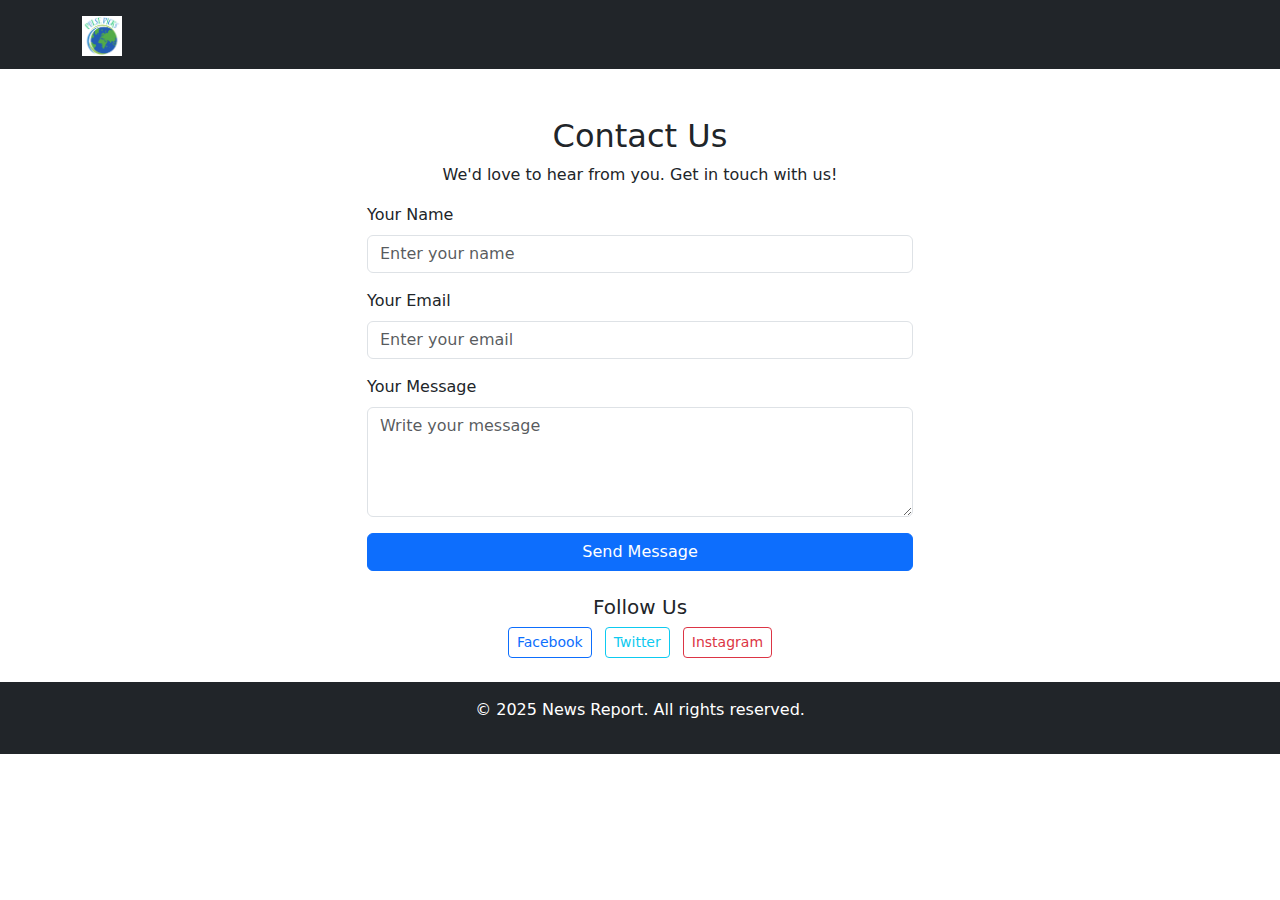
<file: contact.html>
<!DOCTYPE html>
<html lang="en">

<head>
    <meta charset="UTF-8">
    <meta name="viewport" content="width=device-width, initial-scale=1.0">
    <title>Contact Us</title>
    <link href="https://cdn.jsdelivr.net/npm/bootstrap@5.3.0/dist/css/bootstrap.min.css" rel="stylesheet">
</head>

<body>

    <!-- Navbar -->
    <nav class="navbar navbar-expand-lg navbar-dark bg-dark">
        <div class="container">
            <a class="navbar-brand" href="index.html">
                <img src="logo.png" alt="Pulse Picks Logo" width="40" height="40" class="d-inline-block align-text-top">
                
            </a>        </div>
    </nav>

    <div class="container mt-5">
        <h2 class="text-center">Contact Us</h2>
        <p class="text-center">We'd love to hear from you. Get in touch with us!</p>

        <!-- Contact Form -->
        <div class="row justify-content-center">
            <div class="col-md-6">
                <form action="#" method="POST">
                    <div class="mb-3">
                        <label for="name" class="form-label">Your Name</label>
                        <input type="text" class="form-control" id="name" placeholder="Enter your name" required>
                    </div>
                    <div class="mb-3">
                        <label for="email" class="form-label">Your Email</label>
                        <input type="email" class="form-control" id="email" placeholder="Enter your email" required>
                    </div>
                    <div class="mb-3">
                        <label for="message" class="form-label">Your Message</label>
                        <textarea class="form-control" id="message" rows="4" placeholder="Write your message"
                            required></textarea>
                    </div>
                    <button type="submit" class="btn btn-primary w-100">Send Message</button>
                </form>
            </div>
        </div>

        <!-- Social Media Links -->
        <div class="text-center mt-4">
            <h5>Follow Us</h5>
            <a href="#" class="btn btn-outline-primary btn-sm me-2"><i class="bi bi-facebook"></i> Facebook</a>
            <a href="#" class="btn btn-outline-info btn-sm me-2"><i class="bi bi-twitter"></i> Twitter</a>
            <a href="#" class="btn btn-outline-danger btn-sm"><i class="bi bi-instagram"></i> Instagram</a>
        </div>
    </div>

    <footer class="bg-dark text-white text-center py-3 mt-4">
        <p>&copy; 2025 News Report. All rights reserved.</p>
    </footer>

    <script src="https://stackpath.bootstrapcdn.com/bootstrap/5.1.3/js/bootstrap.bundle.min.js"></script>
</body>

</html>
</file>
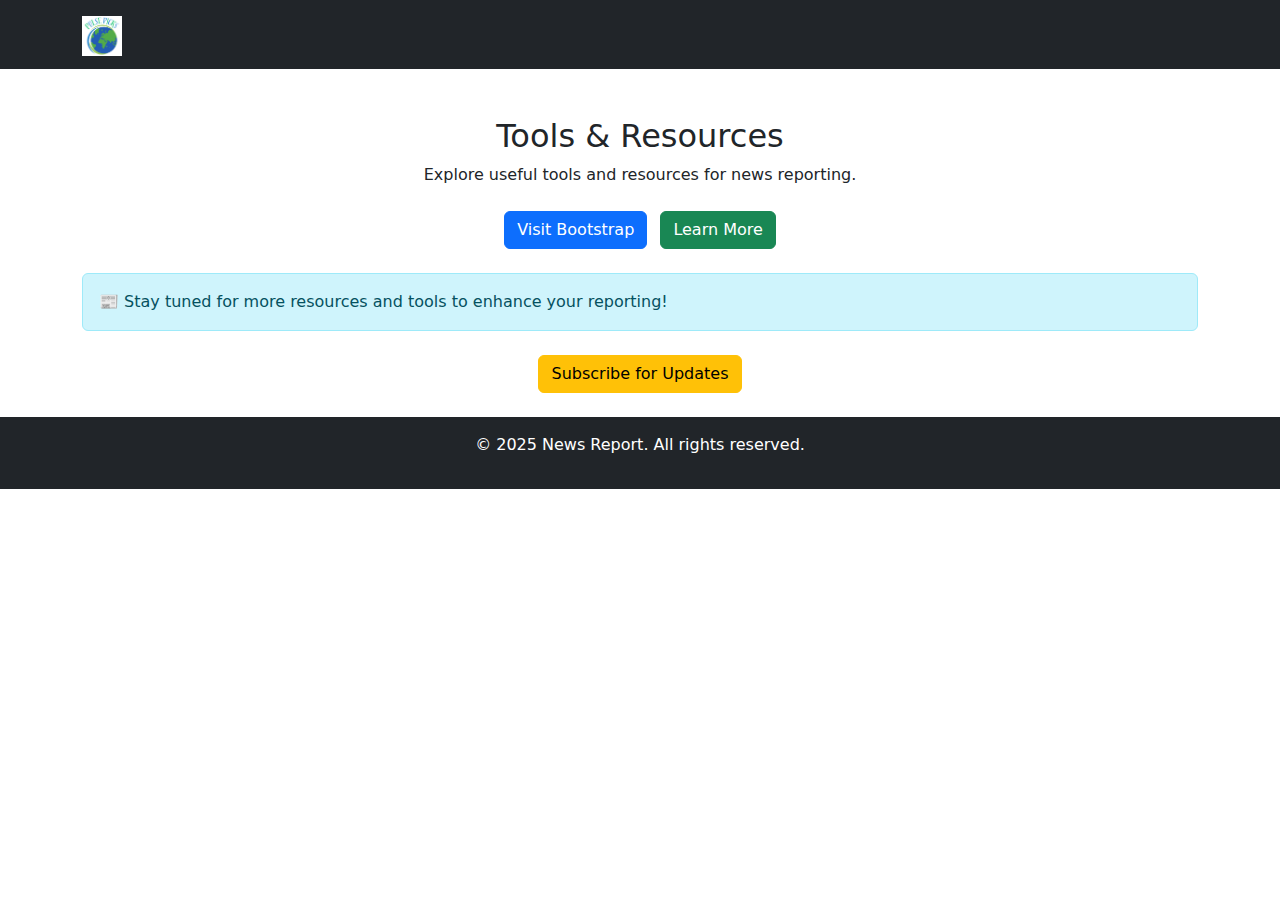
<file: resources.html>
<!DOCTYPE html>
<html lang="en">

<head>
    <meta charset="UTF-8">
    <meta name="viewport" content="width=device-width, initial-scale=1.0">
    <title>Tools & Resources</title>
    <link href="https://cdn.jsdelivr.net/npm/bootstrap@5.3.0/dist/css/bootstrap.min.css" rel="stylesheet">
</head>
<body>

    <!-- Navbar -->
    <nav class="navbar navbar-expand-lg navbar-dark bg-dark">
        <div class="container">
            <a class="navbar-brand" href="index.html">
                <img src="logo.png" alt="Pulse Picks Logo" width="40" height="40" class="d-inline-block align-text-top">
                
            </a>        </div>
    </nav>

    <div class="container mt-5">
        <h2 class="text-center">Tools & Resources</h2>
        <p class="text-center">Explore useful tools and resources for news reporting.</p>

        <!-- Bootstrap Buttons -->
        <div class="text-center mt-4">
            <a href="https://getbootstrap.com" target="_blank" class="btn btn-primary me-2">Visit Bootstrap</a>
            <a href="https://www.w3schools.com" target="_blank" class="btn btn-success">Learn More</a>
        </div>

        <!-- Bootstrap Alerts -->
        <div class="alert alert-info mt-4" role="alert">
            📰 Stay tuned for more resources and tools to enhance your reporting!
        </div>

        <!-- Bootstrap Modal Trigger -->
        <div class="text-center mt-4">
            <button type="button" class="btn btn-warning" data-bs-toggle="modal" data-bs-target="#subscribeModal">
                Subscribe for Updates
            </button>
        </div>

        <!-- Bootstrap Modal -->
        <div class="modal fade" id="subscribeModal" tabindex="-1" aria-labelledby="subscribeModalLabel"
            aria-hidden="true">
            <div class="modal-dialog">
                <div class="modal-content">
                    <div class="modal-header">
                        <h5 class="modal-title" id="subscribeModalLabel">Subscribe Now!</h5>
                        <button type="button" class="btn-close" data-bs-dismiss="modal" aria-label="Close"></button>
                    </div>
                    <div class="modal-body">
                        Enter your email address to get the latest news and updates.
                    </div>
                    <div class="modal-footer">
                        <button type="button" class="btn btn-secondary" data-bs-dismiss="modal">Close</button>
                        <button type="button" class="btn btn-primary">Subscribe</button>
                    </div>
                </div>
            </div>
        </div>

    </div>

    <footer class="bg-dark text-white text-center py-3 mt-4">
        <p>&copy; 2025 News Report. All rights reserved.</p>
    </footer>

    <script src="https://stackpath.bootstrapcdn.com/bootstrap/5.1.3/js/bootstrap.bundle.min.js"></script>
</body>

</html>
</file>
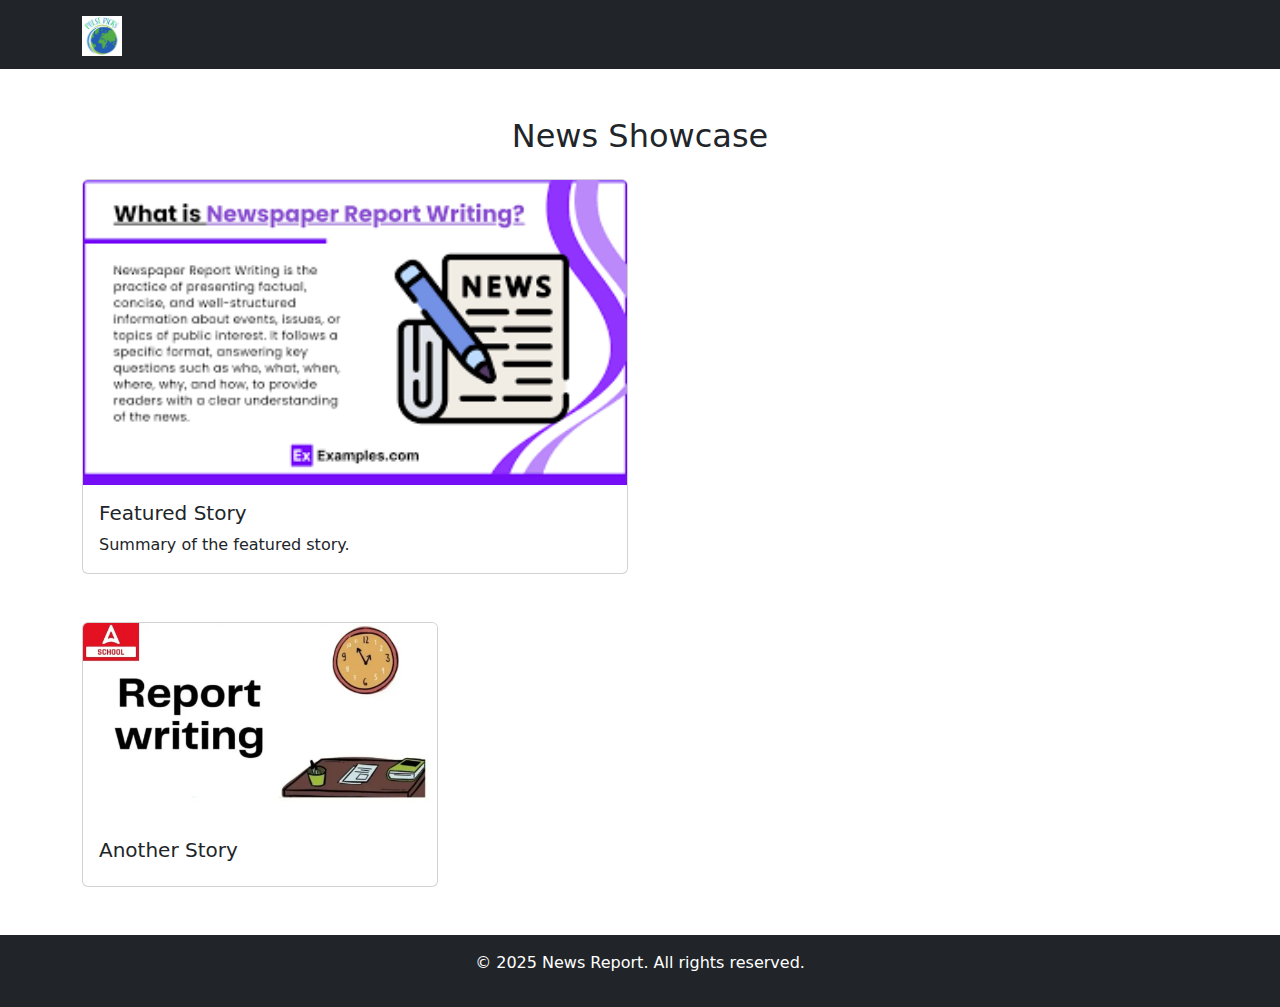
<file: showcase.html>
<!DOCTYPE html>
<html lang="en">

<head>
    <meta charset="UTF-8">
    <meta name="viewport" content="width=device-width, initial-scale=1.0">
    <title>News Showcase</title>
    <link href="https://cdn.jsdelivr.net/npm/bootstrap@5.3.0/dist/css/bootstrap.min.css" rel="stylesheet">
</head>

<body>

    <!-- Navbar -->
    <nav class="navbar navbar-expand-lg navbar-dark bg-dark">
        <div class="container">
            <a class="navbar-brand" href="index.html">
                <img src="logo.png" alt="Pulse Picks Logo" width="40" height="40" class="d-inline-block align-text-top">
                
            </a>        </div>
    </nav>

    <div class="container mt-5">
        <h2 class="text-center">News Showcase</h2>

        <!-- Bootstrap Grid Layout -->
        <div class="row mt-4">
            <div class="col-md-6 mb-4">
                <div class="card">
                    <img src="news1.jpg" class="card-img-top" alt="News 1">
                    <div class="card-body">
                        <h5 class="card-title">Featured Story</h5>
                        <p class="card-text">Summary of the featured story.</p>
                    </div>
                </div>
            </div>
        </div>

        <!-- Masonry Layout (Optional) -->
        <div class="row mt-4">
            <div class="col-md-4 mb-4">
                <div class="card">
                    <img src="news2.webp" class="card-img-top" alt="News 2">
                    <div class="card-body">
                        <h5 class="card-title">Another Story</h5>
                    </div>
                </div>
            </div>
        </div>

    </div>

    <footer class="bg-dark text-white text-center py-3 mt-4">
        <p>&copy; 2025 News Report. All rights reserved.</p>
    </footer>

    <script src="https://stackpath.bootstrapcdn.com/bootstrap/5.1.3/js/bootstrap.bundle.min.js"></script>
</body>

</html>
</file>
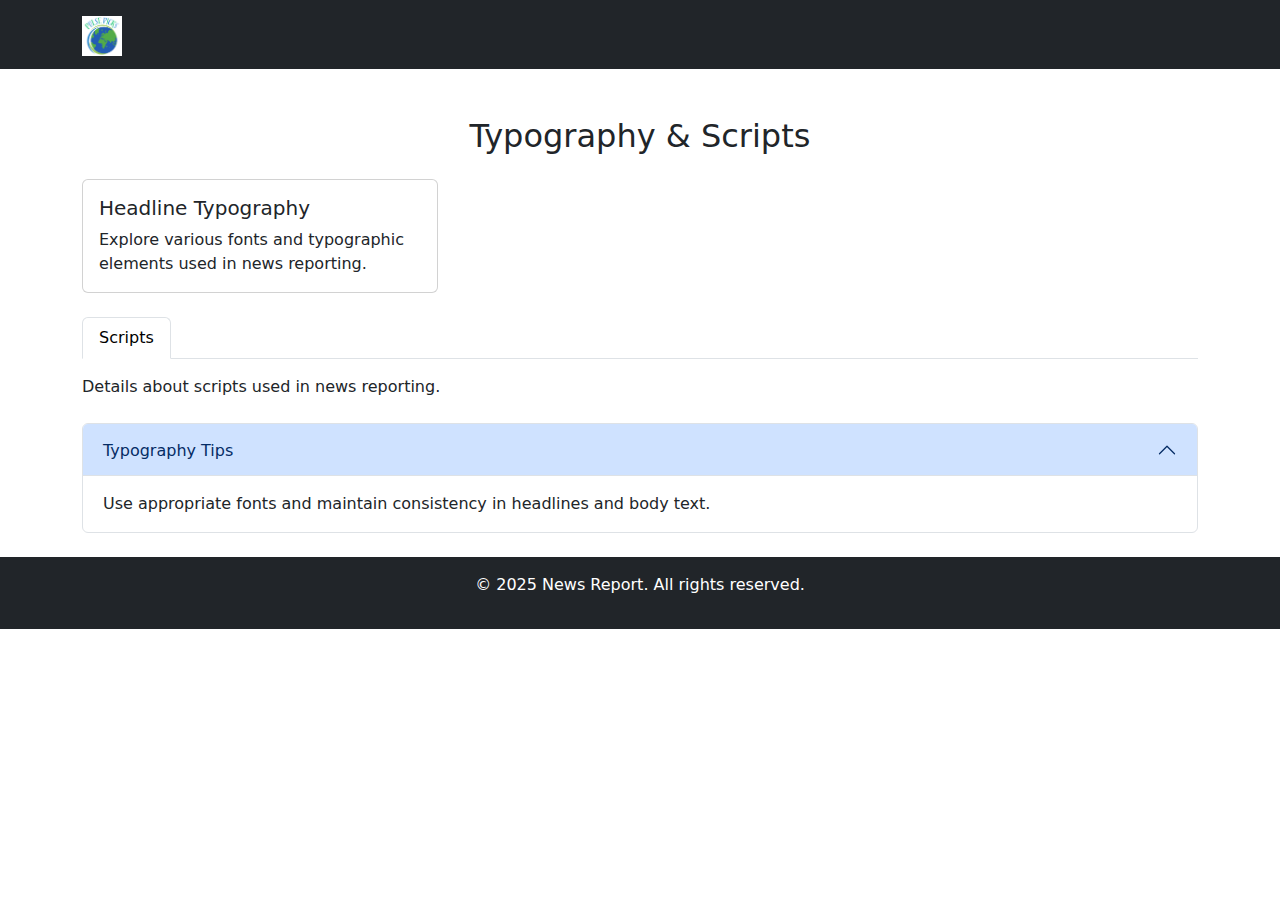
<file: typography.html>
<!DOCTYPE html>
<html lang="en">

<head>
    <meta charset="UTF-8">
    <meta name="viewport" content="width=device-width, initial-scale=1.0">
    <title>Typography & Scripts</title>
    <link href="https://cdn.jsdelivr.net/npm/bootstrap@5.3.0/dist/css/bootstrap.min.css" rel="stylesheet"></head>

<body>

    <!-- Navbar -->
    <nav class="navbar navbar-expand-lg navbar-dark bg-dark">
        <div class="container">
            <a class="navbar-brand" href="index.html">
                <img src="logo.png" alt="Pulse Picks Logo" width="40" height="40" class="d-inline-block align-text-top">
                
            </a>        </div>
    </nav>

    <div class="container mt-5">
        <h2 class="text-center">Typography & Scripts</h2>

        <!-- Bootstrap Cards -->
        <div class="row mt-4">
            <div class="col-md-4">
                <div class="card">
                    <div class="card-body">
                        <h5 class="card-title">Headline Typography</h5>
                        <p class="card-text">Explore various fonts and typographic elements used in news reporting.</p>
                    </div>
                </div>
            </div>
        </div>

        <!-- Tabs -->
        <ul class="nav nav-tabs mt-4" id="myTab" role="tablist">
            <li class="nav-item">
                <a class="nav-link active" id="scripts-tab" data-bs-toggle="tab" href="#scripts" role="tab">Scripts</a>
            </li>
        </ul>
        <div class="tab-content mt-3" id="myTabContent">
            <div class="tab-pane fade show active" id="scripts" role="tabpanel">
                <p>Details about scripts used in news reporting.</p>
            </div>
        </div>

        <!-- Accordion -->
        <div class="accordion mt-4" id="accordionExample">
            <div class="accordion-item">
                <h2 class="accordion-header" id="headingOne">
                    <button class="accordion-button" type="button" data-bs-toggle="collapse" data-bs-target="#collapseOne"
                        aria-expanded="true" aria-controls="collapseOne">
                        Typography Tips
                    </button>
                </h2>
                <div id="collapseOne" class="accordion-collapse collapse show" aria-labelledby="headingOne"
                    data-bs-parent="#accordionExample">
                    <div class="accordion-body">
                        Use appropriate fonts and maintain consistency in headlines and body text.
                    </div>
                </div>
            </div>
        </div>

    </div>

    <footer class="bg-dark text-white text-center py-3 mt-4">
        <p>&copy; 2025 News Report. All rights reserved.</p>
    </footer>

    <script src="https://stackpath.bootstrapcdn.com/bootstrap/5.1.3/js/bootstrap.bundle.min.js"></script>
</body>

</html>
</file>
